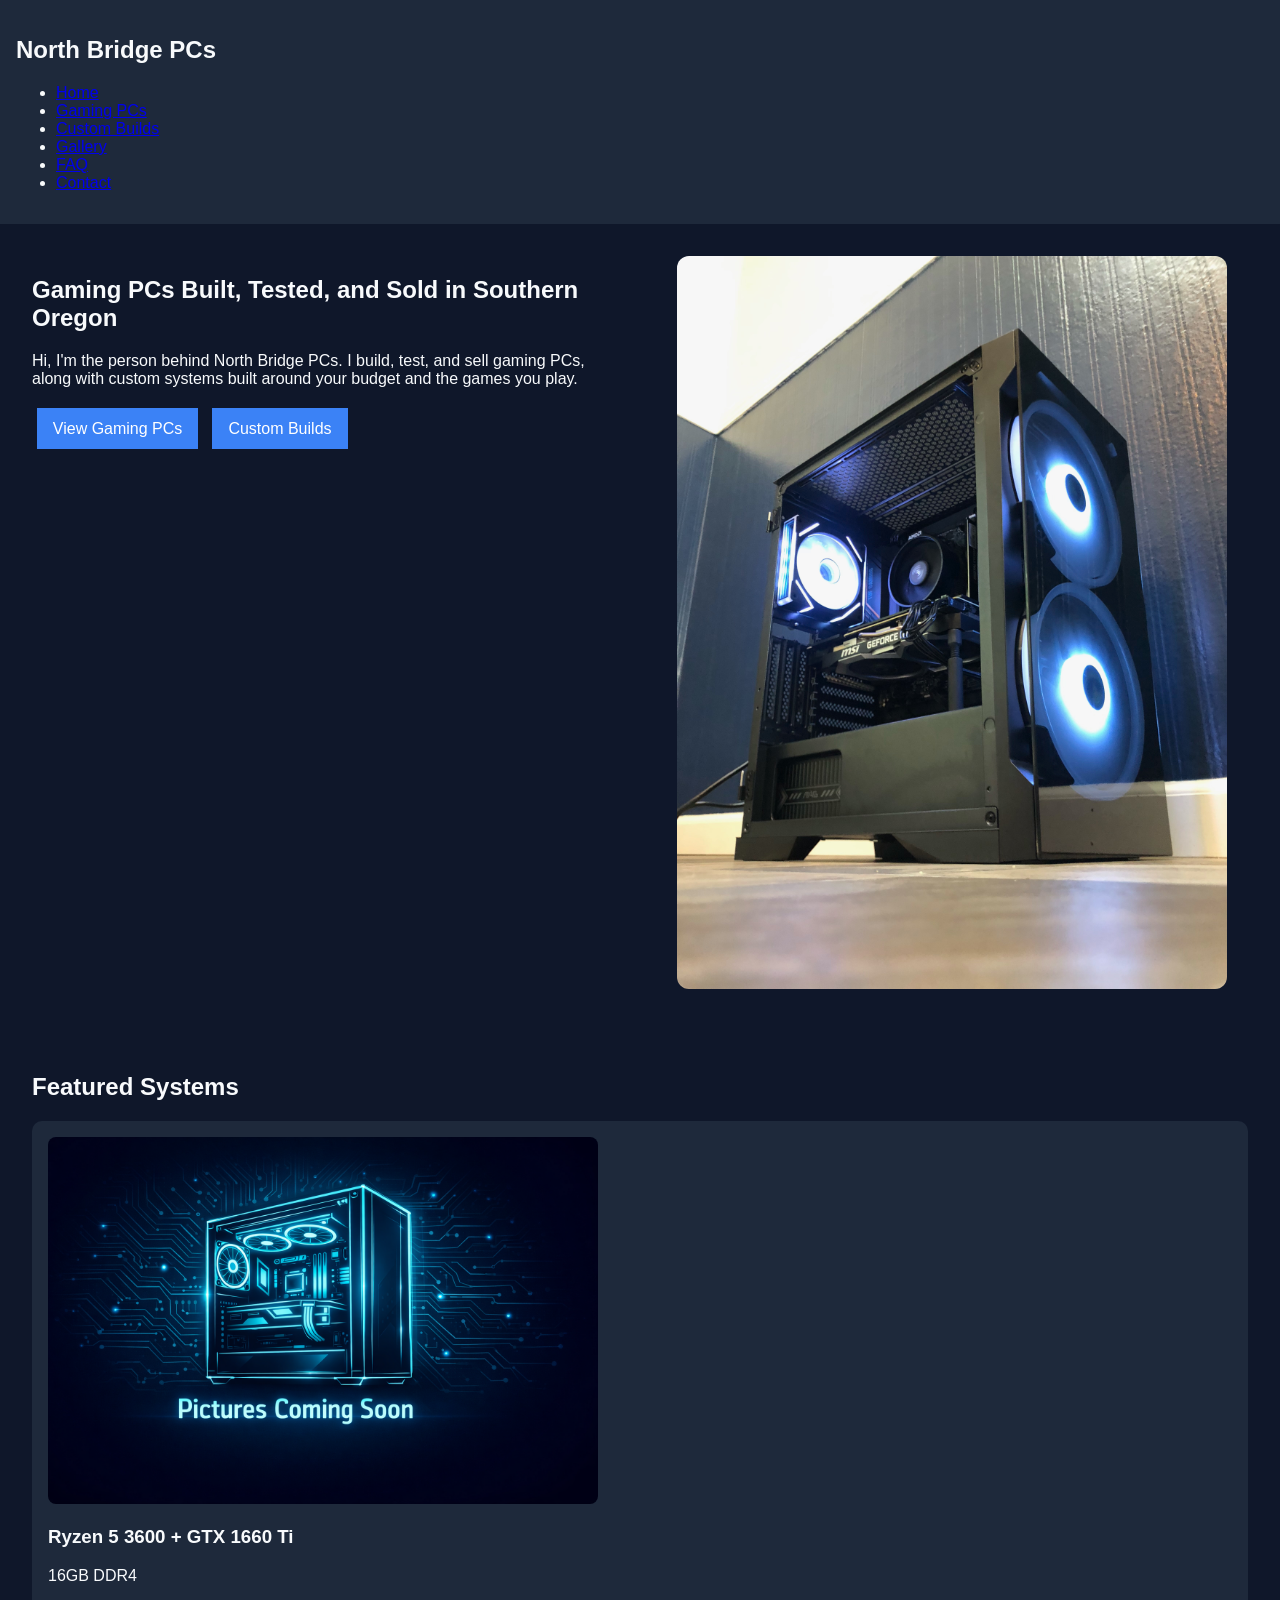
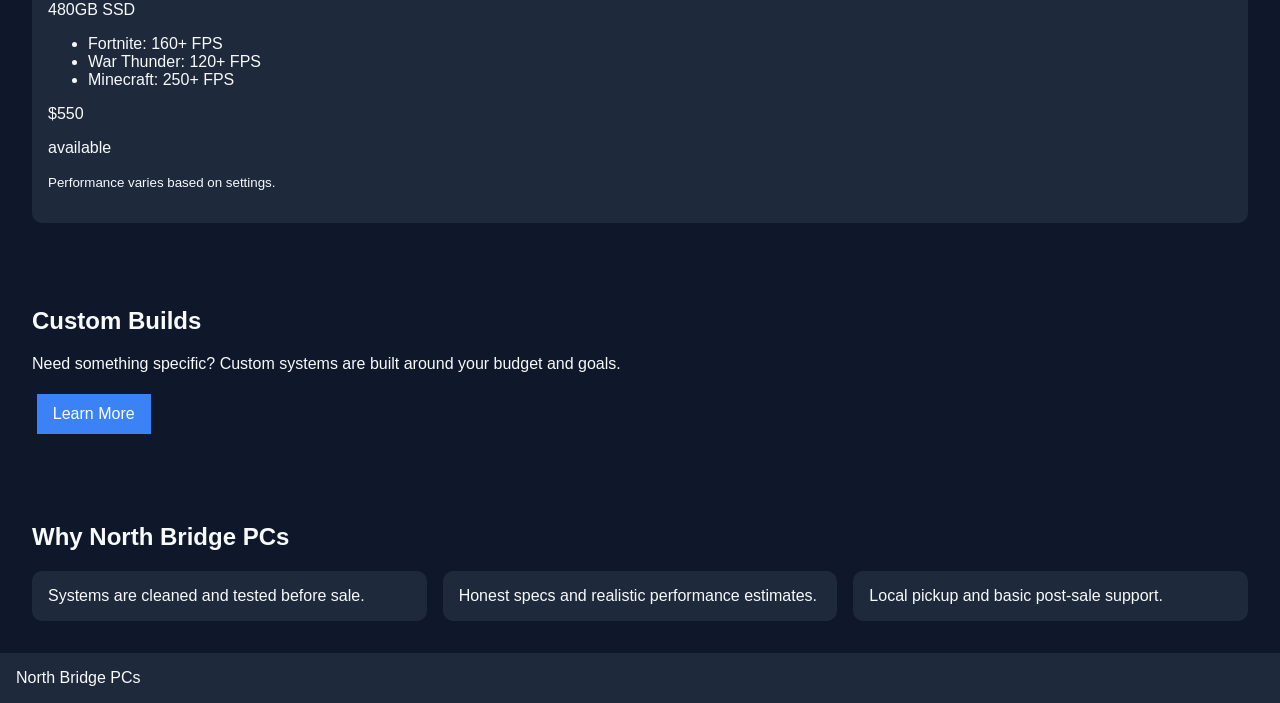
<file: index.html>
<!DOCTYPE html>
<html lang="en">
<head>
<meta charset="UTF-8">
<meta name="viewport" content="width=device-width, initial-scale=1.0">
<title>North Bridge PCs</title>
<link rel="stylesheet" href="css/style.css">
</head>
<body>
<nav>
<h1>North Bridge PCs</h1>
<ul>
<li><a href="index.html">Home</a></li>
<li><a href="builds.html">Gaming PCs</a></li>
<li><a href="custom-build.html">Custom Builds</a></li>
<li><a href="gallery.html">Gallery</a></li>
<li><a href="faq.html">FAQ</a></li>
<li><a href="contact.html">Contact</a></li>
</ul>
</nav>

<section class="hero">
<div>
<h2>Gaming PCs Built, Tested, and Sold in Southern Oregon</h2>
<p>Hi, I'm the person behind North Bridge PCs. I build, test, and sell gaming PCs, along with custom systems built around your budget and the games you play.</p>
<a class="btn" href="builds.html">View Gaming PCs</a>
<a class="btn" href="custom-build.html">Custom Builds</a>
</div>
<img src="images/hero-build.jpg" alt="Gaming PC">
</section>

<section>
<h2>Featured Systems</h2>
<div id="featured-builds" class="grid"></div>
</section>

<section>
<h2>Custom Builds</h2>
<p>Need something specific? Custom systems are built around your budget and goals.</p>
<a class="btn" href="custom-build.html">Learn More</a>
</section>

<section>
<h2>Why North Bridge PCs</h2>
<div class="grid">
<div class="card">Systems are cleaned and tested before sale.</div>
<div class="card">Honest specs and realistic performance estimates.</div>
<div class="card">Local pickup and basic post-sale support.</div>
</div>
</section>

<footer>North Bridge PCs</footer>
<script src="js/builds.js"></script>
</body>
</html>
</file>
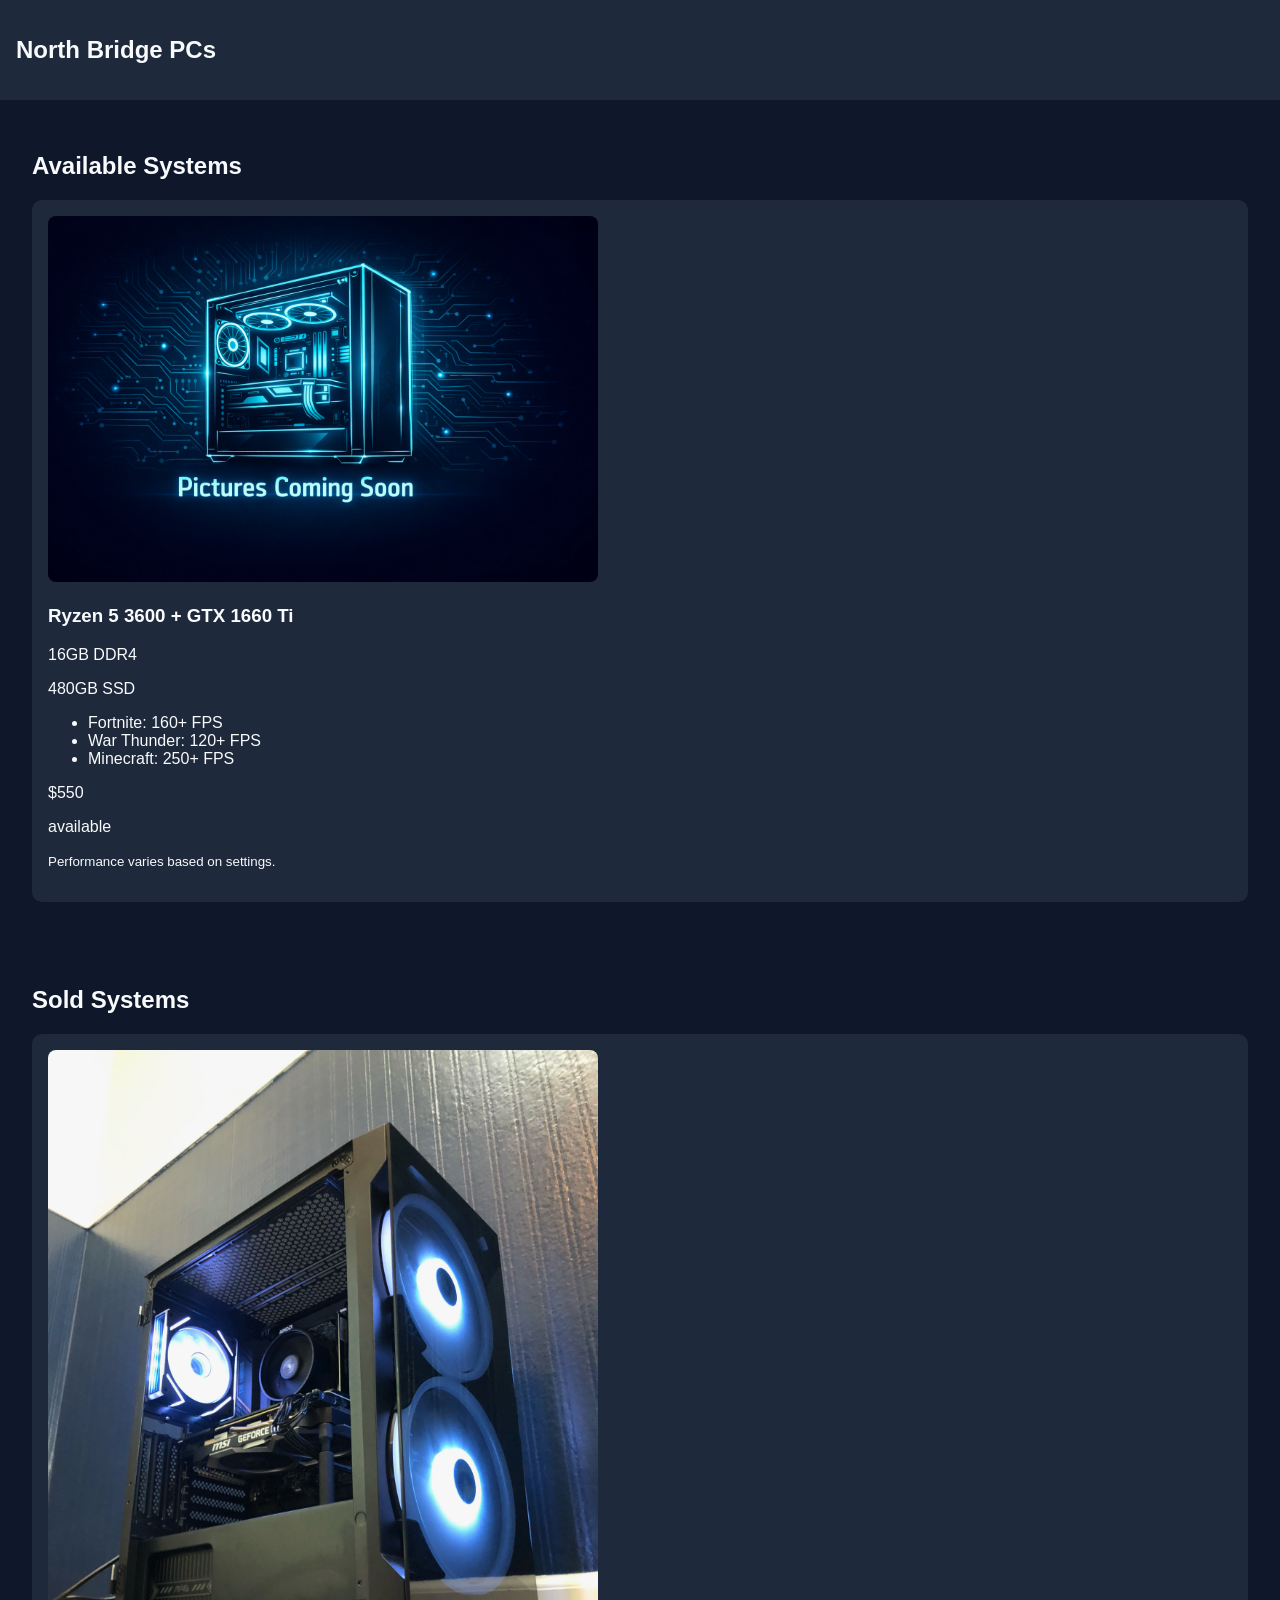
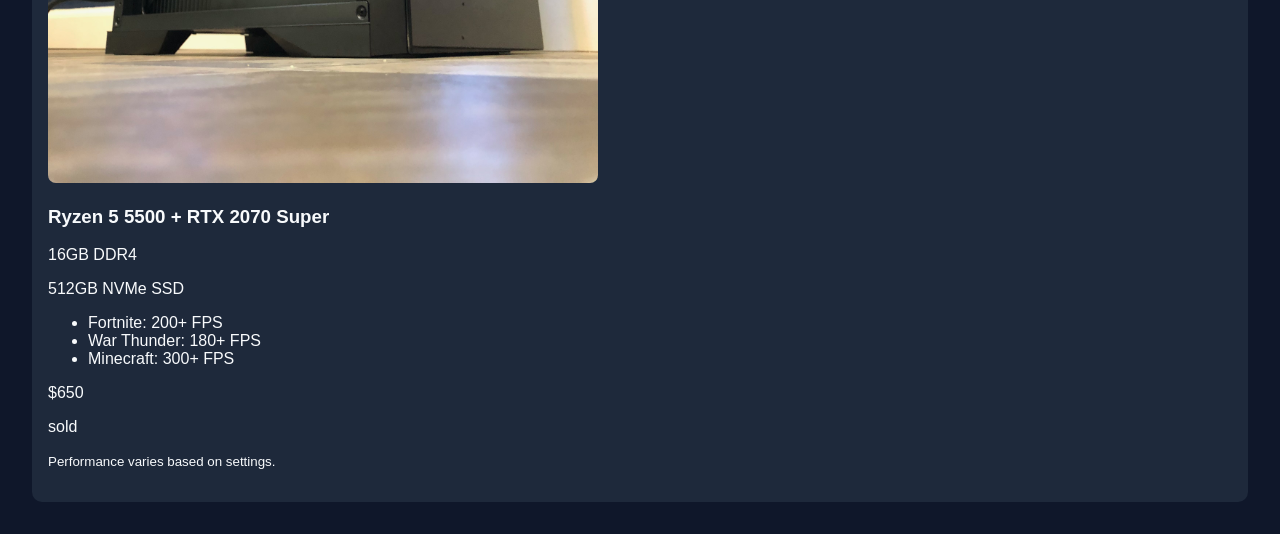
<file: builds.html>
<!DOCTYPE html><html><head><meta charset='UTF-8'><meta name='viewport' content='width=device-width,initial-scale=1'><title>Gaming PCs</title><link rel='stylesheet' href='css/style.css'></head><body>
<nav><h1>North Bridge PCs</h1></nav>
<section><h2>Available Systems</h2><div id='available-builds' class='grid'></div></section>
<section><h2>Sold Systems</h2><div id='sold-builds' class='grid'></div></section>
<script src='js/builds.js'></script></body></html>
</file>
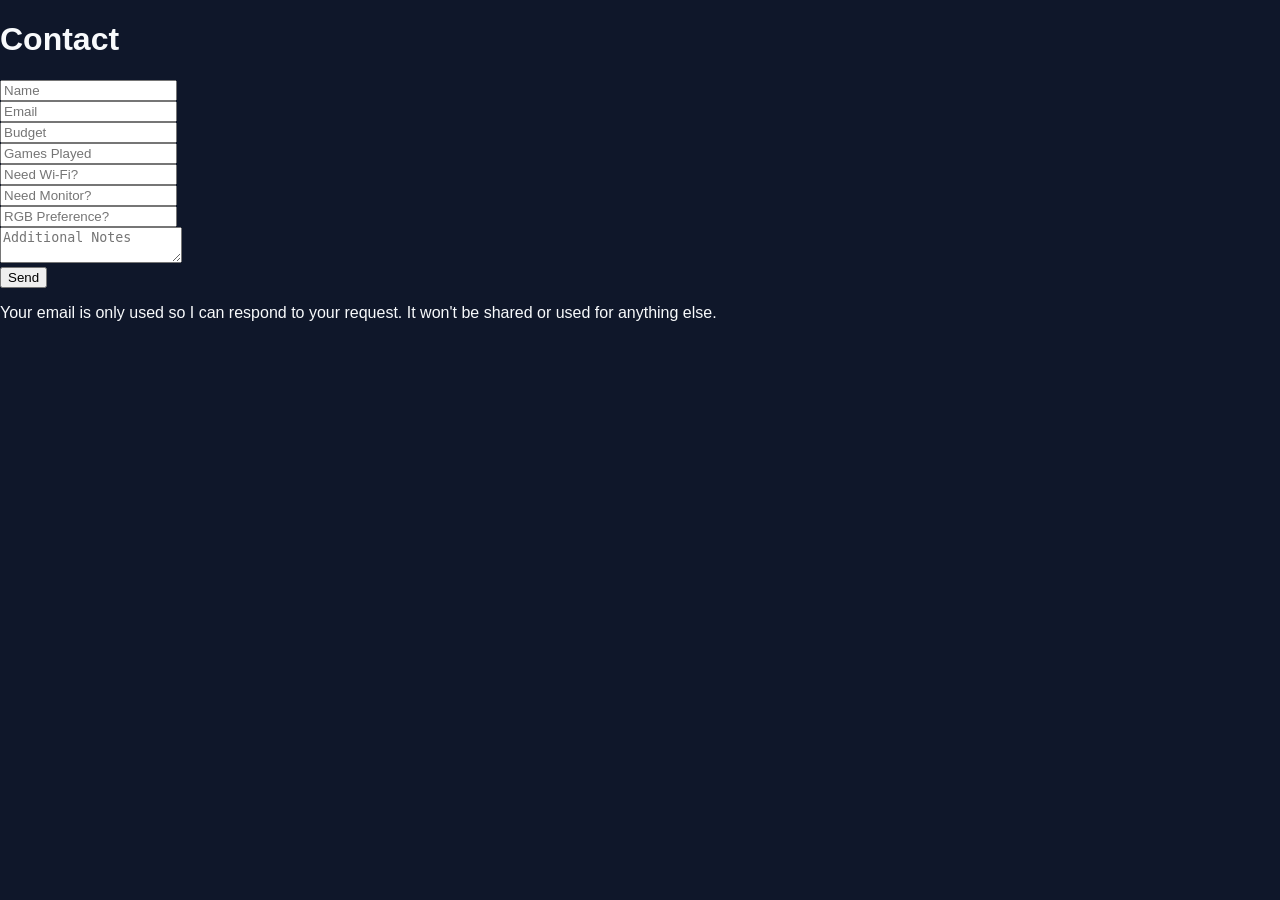
<file: contact.html>
<!DOCTYPE html><html><head><meta charset='UTF-8'><meta name='viewport' content='width=device-width,initial-scale=1'><title>Contact</title><link rel='stylesheet' href='css/style.css'></head><body>
<h1>Contact</h1>
<form action='https://formsubmit.co/jacobskrove@gmail.com' method='POST'>
<input name='Name' placeholder='Name'><br>
<input name='Email' placeholder='Email'><br>
<input name='Budget' placeholder='Budget'><br>
<input name='Games Played' placeholder='Games Played'><br>
<input name='Need Wi-Fi?' placeholder='Need Wi-Fi?'><br>
<input name='Need Monitor?' placeholder='Need Monitor?'><br>
<input name='RGB Preference?' placeholder='RGB Preference?'><br>
<textarea name='Additional Notes' placeholder='Additional Notes'></textarea><br>
<button type='submit'>Send</button>
</form>
<p>Your email is only used so I can respond to your request. It won't be shared or used for anything else.</p>
</body></html>
</file>
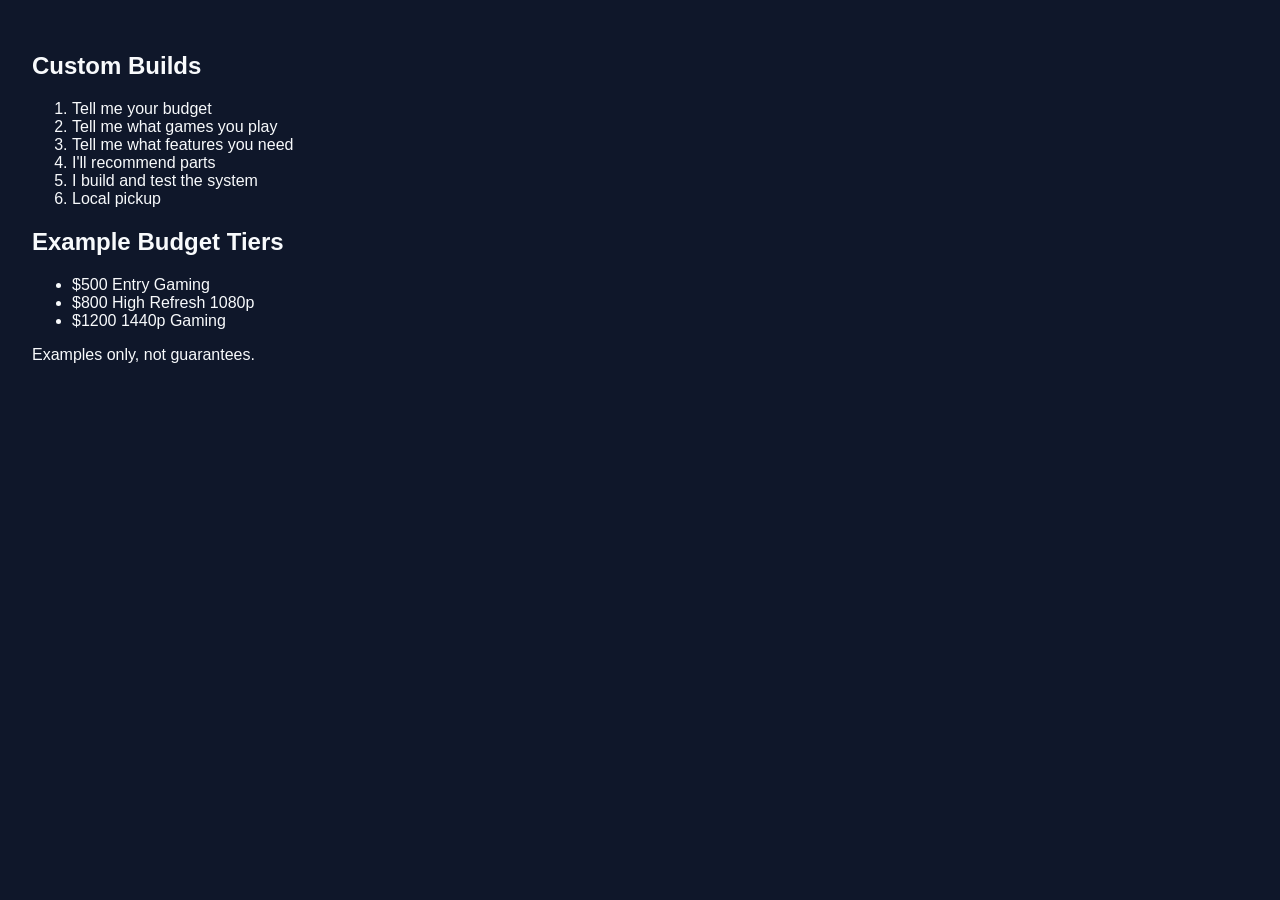
<file: custom-build.html>
<!DOCTYPE html><html><head><meta charset='UTF-8'><meta name='viewport' content='width=device-width,initial-scale=1'><title>Custom Builds</title><link rel='stylesheet' href='css/style.css'></head><body>
<section>
<h1>Custom Builds</h1>
<ol>
<li>Tell me your budget</li>
<li>Tell me what games you play</li>
<li>Tell me what features you need</li>
<li>I'll recommend parts</li>
<li>I build and test the system</li>
<li>Local pickup</li>
</ol>
<h2>Example Budget Tiers</h2>
<ul>
<li>$500 Entry Gaming</li>
<li>$800 High Refresh 1080p</li>
<li>$1200 1440p Gaming</li>
</ul>
<p>Examples only, not guarantees.</p>
</section></body></html>
</file>
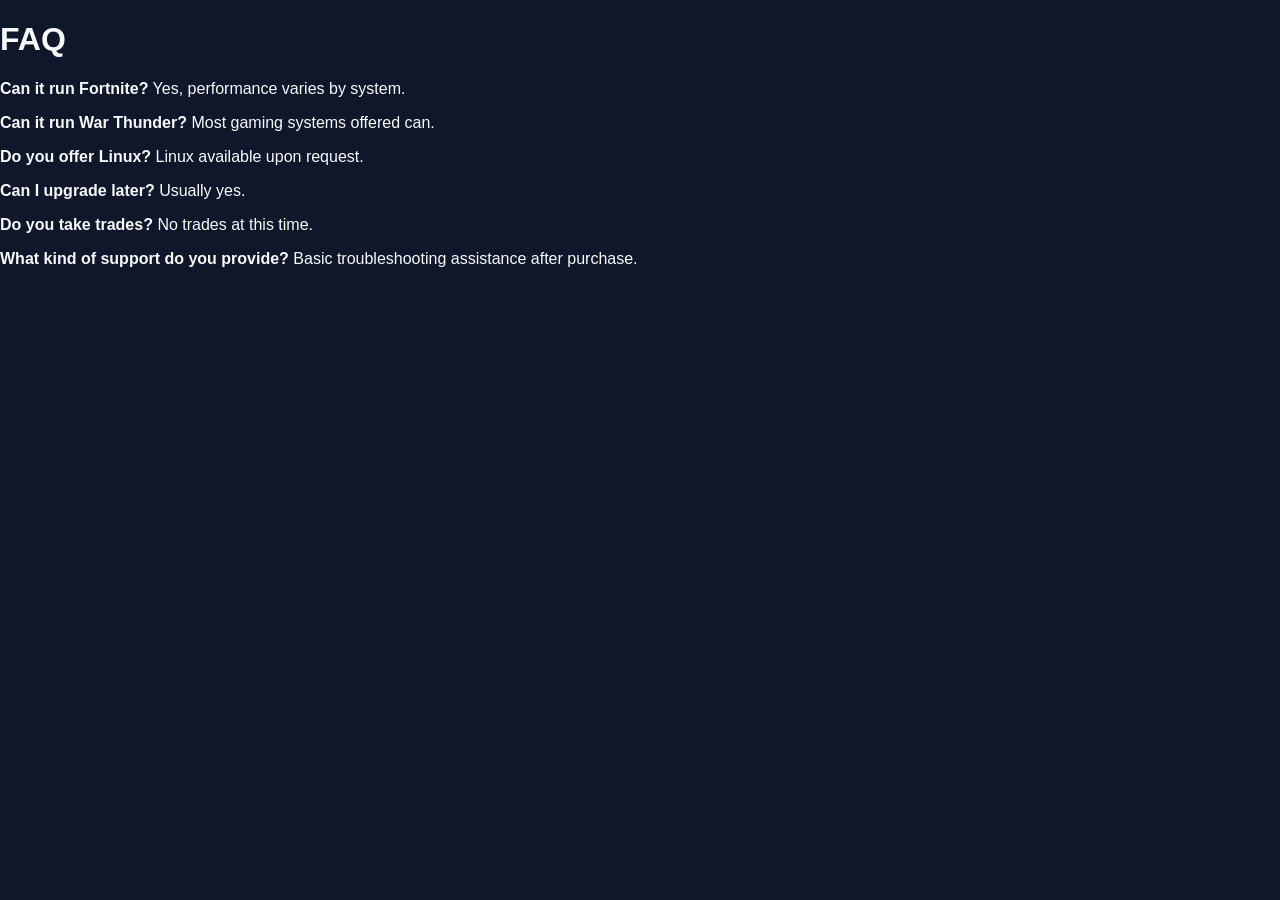
<file: faq.html>
<!DOCTYPE html><html><head><meta charset='UTF-8'><meta name='viewport' content='width=device-width,initial-scale=1'><title>FAQ</title><link rel='stylesheet' href='css/style.css'></head><body>
<h1>FAQ</h1>
<p><strong>Can it run Fortnite?</strong> Yes, performance varies by system.</p>
<p><strong>Can it run War Thunder?</strong> Most gaming systems offered can.</p>
<p><strong>Do you offer Linux?</strong> Linux available upon request.</p>
<p><strong>Can I upgrade later?</strong> Usually yes.</p>
<p><strong>Do you take trades?</strong> No trades at this time.</p>
<p><strong>What kind of support do you provide?</strong> Basic troubleshooting assistance after purchase.</p>
</body></html>
</file>
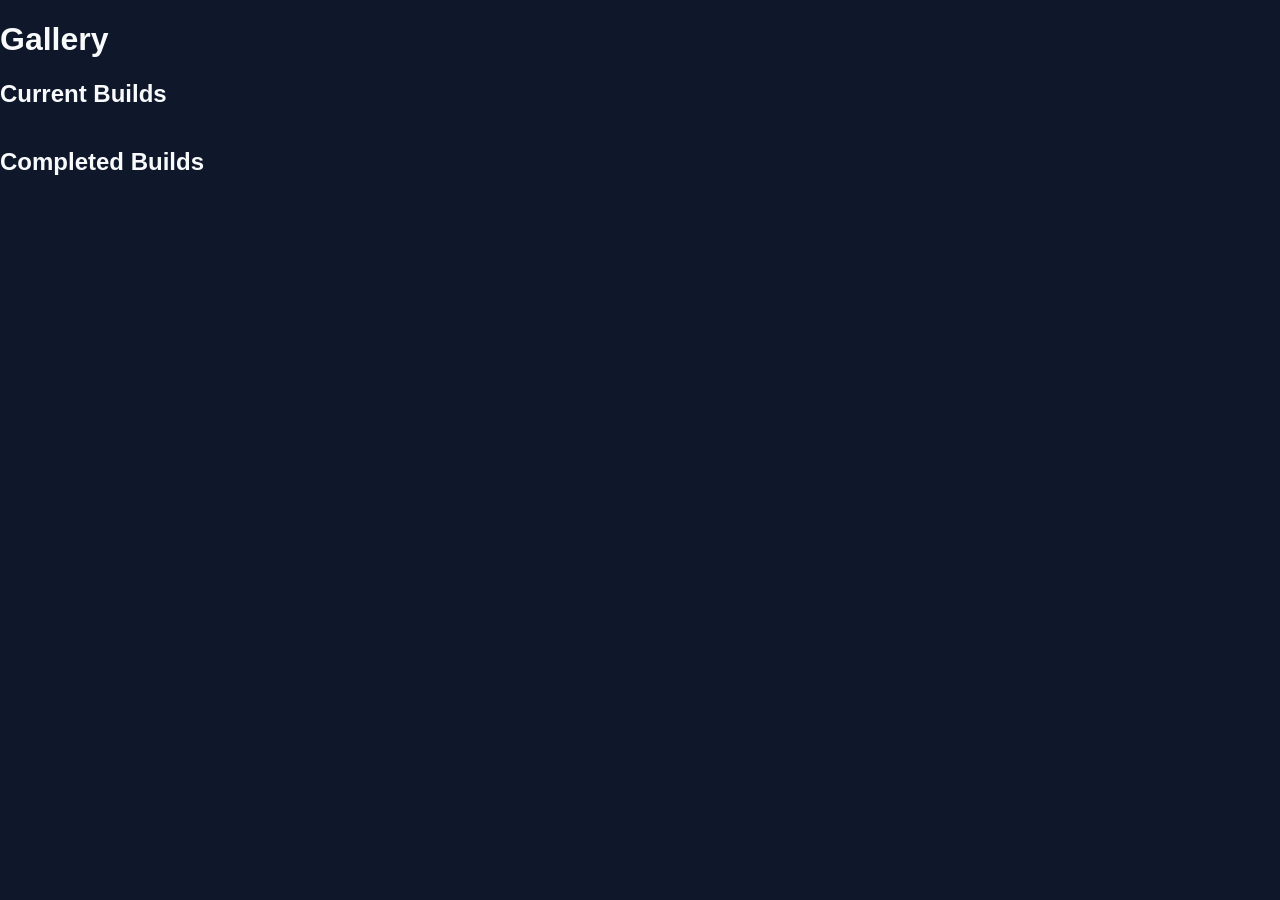
<file: gallery.html>
<!DOCTYPE html><html><head><meta charset='UTF-8'><meta name='viewport' content='width=device-width,initial-scale=1'><title>Gallery</title><link rel='stylesheet' href='css/style.css'></head><body>
<h1>Gallery</h1>
<h2>Current Builds</h2><div id='current-gallery' class='grid'></div>
<h2>Completed Builds</h2><div id='completed-gallery' class='grid'></div>
<script src='js/gallery.js'></script></body></html>
</file>
<file: css/style.css>
/* Replace hero image: images/hero-build.jpg */
body{background:#0f172a;color:#f8fafc;font-family:Arial,sans-serif;margin:0}
nav,footer{padding:1rem;background:#1e293b}
.hero{display:grid;grid-template-columns:1fr 1fr;gap:2rem;padding:2rem}
.hero img {
    width:100%;
    max-width:550px;
    height:auto;
    border-radius:12px;
    display:block;
    margin:auto;
}
.build-image {
    width:100%;
    max-width:550px;
    height:auto;
    object-fit:cover;
    border-radius:8px;
}
.grid{display:grid;grid-template-columns:repeat(auto-fit,minmax(250px,1fr));gap:1rem}
.card{background:#1e293b;padding:1rem;border-radius:10px}
.btn{background:#3b82f6;color:white;padding:.7rem 1rem;text-decoration:none;display:inline-block;margin:.3rem}
section{padding:2rem}
@media(max-width:600px){.hero{grid-template-columns:1fr}}
</file>
